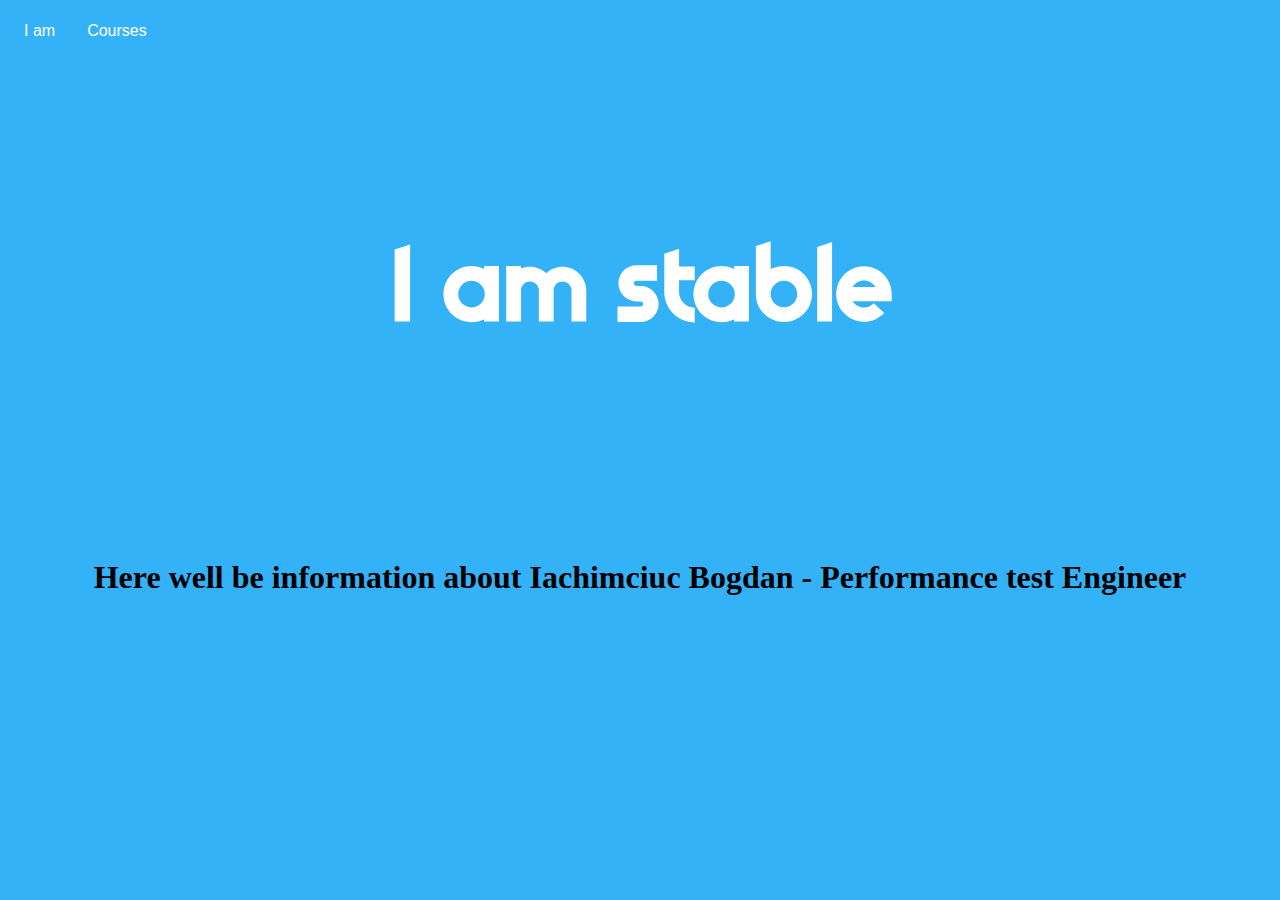
<file: index.html>
<!DOCTYPE html>
<html>
<head>
  <title>I am stable</title>
  <link rel="stylesheet" href="css/style.css">
  <link rel="icon" type="image/x-icon" href="img/f_logo.ico">
  <script src="https://code.jquery.com/jquery-3.6.3.js" integrity="sha256-nQLuAZGRRcILA+6dMBOvcRh5Pe310sBpanc6+QBmyVM=" crossorigin="anonymous">
  </script>
  <script>
    $(function(){
      $('#include_footer').load('footer.html');
    });
  </script>
</head>
<body>
  <div class="navbar">
    <a href="/">I am</a>
    <div class="dropdown">
      <button class="dropbtn">Courses<i class="fa fa-caret-down"></i>
      </button>
      <div class="dropdown-content">
        <a href="lessons/performance">Performance</a>
        <a href="lessons/automation">Automation</a>
      </div>
    </div>
  </div>
  <svg
     viewBox="0 0 1024 480"
     height="480px"
     width="1024px">
    <defs/>
       <style>
      #title &gt; path {
         fill: #FFFFFF;
      }
      </style>
    <g
       id="title">
      <path
         d="m 266.63644,267.39564 h 15.47164 v -76.86546 l -15.47164,4.92727 z" />
      <path
         d="m 356.10802,211.91455 0.0985,3.15345 c -3.94182,-1.97091 -8.27782,-3.05491 -12.71237,-3.05491 -3.74473,0 -7.48945,0.68982 -10.93854,2.168 -3.35055,1.47818 -6.30691,3.44909 -8.96764,6.01127 -2.56218,2.56219 -4.53309,5.6171 -6.01127,8.96764 -1.37964,3.44909 -2.168,7.19382 -2.168,10.93855 0,3.74472 0.78836,7.48945 2.168,10.93854 1.47818,3.35055 3.44909,6.30691 6.01127,8.96764 2.66073,2.56218 5.61709,4.53309 8.96764,6.01127 3.44909,1.37964 7.19381,2.168 10.93854,2.168 4.43455,0 8.77055,-1.084 12.71237,-3.05491 l -0.0985,2.26655 h 14.78182 v -55.48109 z m -5.91273,39.61527 c -1.97091,1.18254 -4.336,1.87236 -6.70109,1.87236 -7.29236,0 -13.30363,-6.01127 -13.30363,-13.30363 0,-7.29237 6.01127,-13.30364 13.30363,-13.30364 2.56218,0 5.12437,0.68982 7.19382,2.168 2.168,1.28109 3.84327,3.252 4.82873,5.51855 0.88691,1.77381 1.28109,3.64618 1.28109,5.61709 0,2.36509 -0.59127,4.63163 -1.77382,6.70109 -1.18255,1.97091 -2.75927,3.64618 -4.82873,4.73018 z" />
      <path
         d="m 451.25519,219.69964 c -4.43454,-4.43455 -10.44582,-6.89819 -16.75273,-6.89819 -6.10981,0 -11.924,2.26655 -16.26,6.50401 -4.43454,-4.23746 -10.24872,-6.50401 -16.35854,-6.50401 -3.05491,0 -6.10982,0.59128 -8.86909,1.77382 v -2.66072 h -14.78182 v 55.48109 h 14.78182 v -30.94328 c 0,-4.82872 3.94182,-8.86909 8.86909,-8.86909 4.92727,0 8.96764,4.04037 8.96764,8.86909 v 30.94328 h 14.78181 v -30.94328 c 0,-4.82872 3.94182,-8.86909 8.86909,-8.86909 4.92728,0 8.96764,4.04037 8.96764,8.86909 v 30.94328 h 14.78182 v -30.94328 c 0,-6.3069 -2.46364,-12.21963 -6.99673,-16.75272 z" />
      <path
         d="m 512.57509,267.98691 c 9.9531,0 18.03382,-8.08073 18.03382,-18.03382 0,-9.95309 -8.08072,-18.03382 -18.03382,-18.03382 h -4.1389 c -1.47819,0 -2.56219,-1.18254 -2.56219,-2.56218 0,-1.47818 1.084,-2.66073 2.56219,-2.66073 h 20.596 v -15.47163 h -20.596 c -9.9531,0 -18.03382,8.17927 -18.03382,18.13236 0,9.95309 8.08072,18.03382 18.03382,18.03382 h 4.1389 c 1.37964,0 2.56219,1.18255 2.56219,2.56218 0,1.47818 -1.18255,2.56218 -2.56219,2.56218 h -23.05963 v 15.47164 z" />
      <path
         d="m 566.72582,226.30218 v -13.79636 h -15.66873 v -17.63964 l -14.78182,4.92727 v 38.23564 c 0,4.13891 0.78837,8.08073 2.36509,11.82546 1.47819,3.64618 3.74473,6.89818 6.504,9.65745 2.75928,2.85782 6.01128,5.02582 9.65746,6.60255 3.74473,1.57672 7.78509,2.36509 11.924,2.36509 v -14.78182 c -8.672,0 -15.66873,-6.99673 -15.66873,-15.66873 v -11.72691 z" />
      <path
         d="m 606.12863,211.91455 0.0985,3.15345 c -3.94182,-1.97091 -8.27782,-3.05491 -12.71236,-3.05491 -3.74473,0 -7.48946,0.68982 -10.93855,2.168 -3.35054,1.47818 -6.30691,3.44909 -8.96763,6.01127 -2.56218,2.56219 -4.53309,5.6171 -6.01128,8.96764 -1.37963,3.44909 -2.168,7.19382 -2.168,10.93855 0,3.74472 0.78837,7.48945 2.168,10.93854 1.47819,3.35055 3.4491,6.30691 6.01128,8.96764 2.66072,2.56218 5.61709,4.53309 8.96763,6.01127 3.44909,1.37964 7.19382,2.168 10.93855,2.168 4.43454,0 8.77054,-1.084 12.71236,-3.05491 l -0.0985,2.26655 h 14.78182 v -55.48109 z m -5.91273,39.61527 c -1.97091,1.18254 -4.336,1.87236 -6.70109,1.87236 -7.29236,0 -13.30364,-6.01127 -13.30364,-13.30363 0,-7.29237 6.01128,-13.30364 13.30364,-13.30364 2.56218,0 5.12436,0.68982 7.19382,2.168 2.168,1.28109 3.84327,3.252 4.82872,5.51855 0.88691,1.77381 1.2811,3.64618 1.2811,5.61709 0,2.36509 -0.59128,4.63163 -1.77382,6.70109 -1.18255,1.97091 -2.75928,3.64618 -4.82873,4.73018 z" />
      <path
         d="m 684.03032,240 c 0,-3.84327 -0.78836,-7.48945 -2.26654,-10.93854 -1.37964,-3.35055 -3.44909,-6.40546 -6.01128,-8.96764 -2.56218,-2.56218 -5.51854,-4.63164 -8.86909,-6.01127 -3.54763,-1.47819 -7.19382,-2.168 -10.93854,-2.168 -3.84328,0 -7.48946,0.68981 -10.93855,2.168 -0.88691,0.39418 -1.67527,0.68981 -2.36509,1.18254 v -28.08545 l -14.78182,4.92727 V 240 c 0,3.74473 0.68982,7.48946 2.168,10.93855 1.37964,3.35054 3.44909,6.30691 6.01127,8.86909 2.56219,2.66072 5.6171,4.63163 8.96764,6.01127 3.44909,1.47818 7.09527,2.26655 10.93855,2.26655 3.74472,0 7.39091,-0.78837 10.93854,-2.26655 3.252,-1.37964 6.30691,-3.44909 8.86909,-6.01127 2.56219,-2.56218 4.63164,-5.51855 6.01128,-8.86909 1.47818,-3.54764 2.26654,-7.19382 2.26654,-10.93855 z m -14.78182,0 c 0,7.29236 -6.01127,13.30364 -13.30363,13.30364 -7.39091,0 -13.30364,-6.01128 -13.30364,-13.30364 0,-7.39091 5.91273,-13.30364 13.30364,-13.30364 7.29236,0 13.30363,5.91273 13.30363,13.30364 z" />
      <path
         d="m 689.18242,267.39564 h 14.88036 V 187.968 l -14.88036,4.92727 z" />
      <path
         d="m 736.00538,267.78982 c 3.84327,0 7.588,-0.78836 11.13563,-2.36509 3.44909,-1.47818 6.504,-3.64618 9.06619,-6.30691 l -10.44582,-9.85455 c -2.56218,2.75928 -6.01128,4.23746 -9.756,4.23746 -4.82873,0 -9.06618,-2.56218 -11.43128,-6.30691 h 39.12255 V 240 c 0,-7.39091 -2.85782,-14.38764 -8.08073,-19.61054 -5.22291,-5.22291 -12.21963,-8.17928 -19.61054,-8.17928 -7.48946,0 -14.38764,2.95637 -19.70909,8.17928 -5.22291,5.2229 -8.08073,12.21963 -8.08073,19.61054 0,7.39091 2.85782,14.38764 8.08073,19.61055 5.32145,5.22291 12.21963,8.17927 19.70909,8.17927 z M 724.5741,232.90473 c 2.3651,-3.84327 6.60255,-6.40546 11.43128,-6.40546 4.73018,0 8.96763,2.56219 11.43127,6.40546 z" />
    </g>
  </svg>
  <h1>Here well be information about Iachimciuc Bogdan - Performance test Engineer</h1>
  <div id="include_footer"></div>
</body>
</html>
</file>
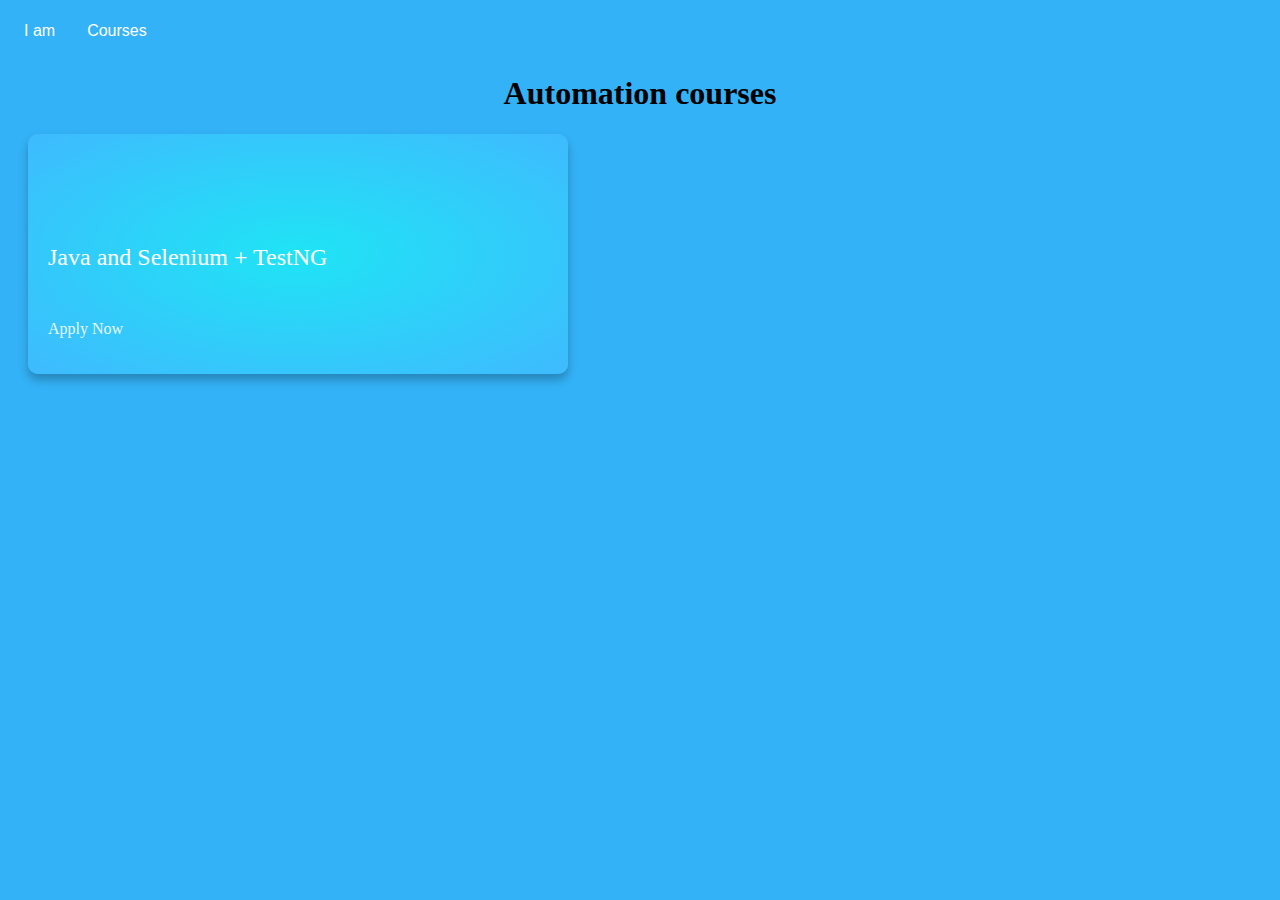
<file: lessons/automation.html>
<!DOCTYPE html>
<html>
<head>
  <title>I am stable</title>
  <link rel="stylesheet" href="../css/style.css">
  <link rel="icon" type="image/x-icon" href="../img/f_logo.ico">
  <script src="https://code.jquery.com/jquery-3.6.3.js" integrity="sha256-nQLuAZGRRcILA+6dMBOvcRh5Pe310sBpanc6+QBmyVM=" crossorigin="anonymous">
  </script>
  <script>
    $(function(){
      $('#include_footer').load('footer.html');
    });
  </script>
</head>
<body>
  <div class="navbar">
    <a href="/">I am</a>
    <div class="dropdown">
      <button class="dropbtn">Courses<i class="fa fa-caret-down"></i>
      </button>
      <div class="dropdown-content">
        <a href="performance">Performance</a>
        <a href="automation">Automation</a>
      </div>
    </div>
  </div>
  <h1>Automation courses</h1>
  <div class="card card-1">
      <div class="card__icon"><i class="fas fa-bolt"></i></div>
      <p class="card__exit"><i class="fas fa-times"></i></p>
      <h2 class="card__title">Java and Selenium + TestNG</h2>
      <p class="card__apply">
        <a class="card__link" href="javaplusseleniumandtestng">Apply Now<i class="fas fa-arrow-right"></i></a>
      </p>
    </div>
  <div id="include_footer"></div>
</body>
</html>
</file>
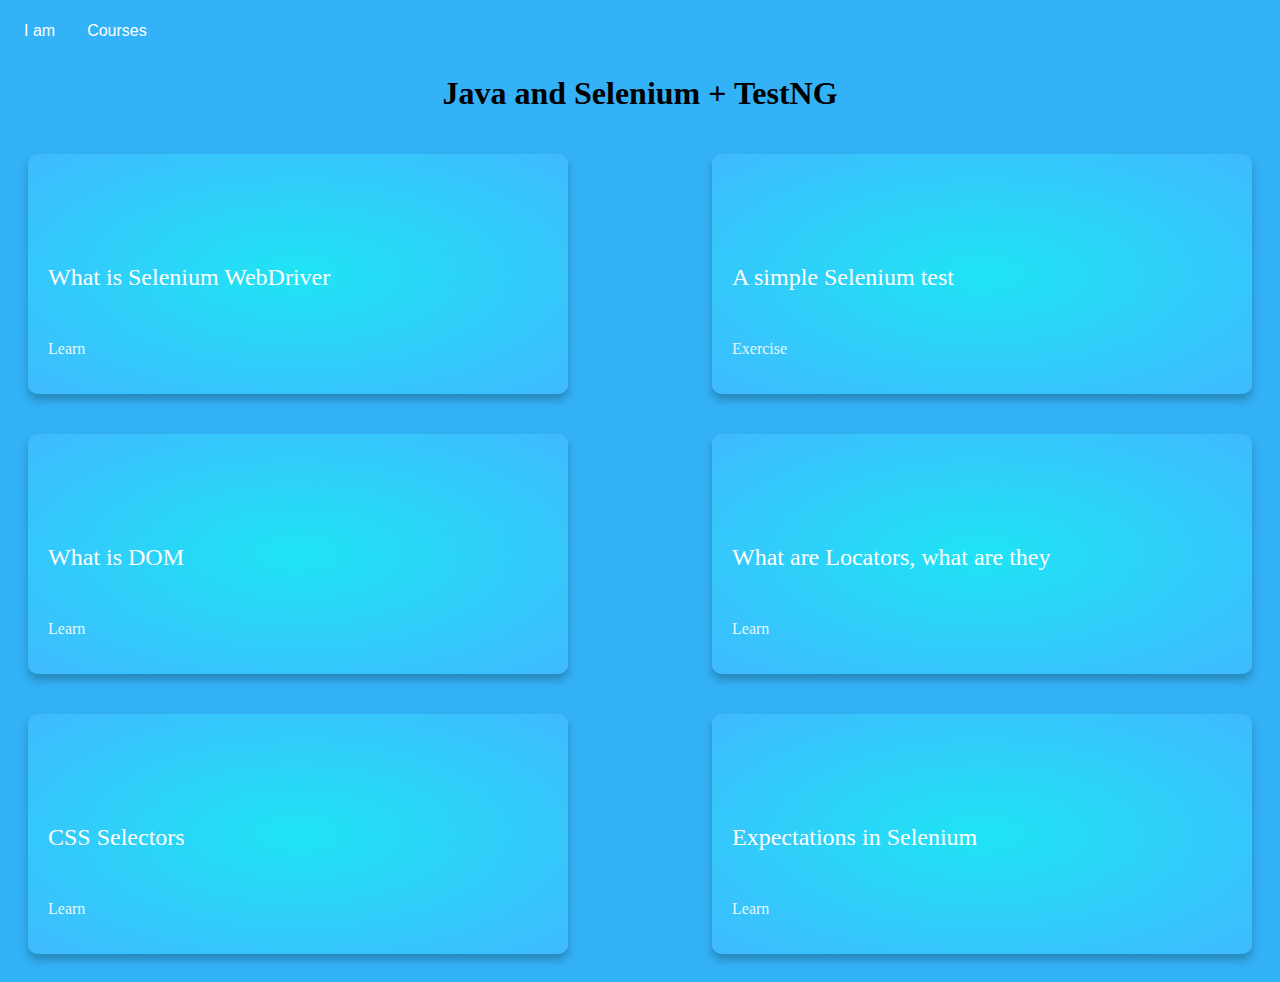
<file: lessons/javaplusseleniumandtestng.html>
<!DOCTYPE html>
<html>
<head>
  <title>I am stable</title>
  <link rel="stylesheet" href="../css/style.css">
  <link rel="icon" type="image/x-icon" href="../img/f_logo.ico">
  <script src="https://code.jquery.com/jquery-3.6.3.js" integrity="sha256-nQLuAZGRRcILA+6dMBOvcRh5Pe310sBpanc6+QBmyVM=" crossorigin="anonymous">
  </script>
  <script>
    $(function(){
      $('#include_footer').load('footer.html');
    });
  </script>
</head>
<body>
  <div class="navbar">
    <a href="/">I am</a>
    <div class="dropdown">
      <button class="dropbtn">Courses<i class="fa fa-caret-down"></i>
      </button>
      <div class="dropdown-content">
        <a href="performance">Performance</a>
        <a href="automation">Automation</a>
      </div>
    </div>
  </div>
  <h1>Java and Selenium + TestNG</h1>
  <div class="cards">
  <div class="card card-1">
      <div class="card__icon"><i class="fas fa-bolt"></i></div>
      <p class="card__exit"><i class="fas fa-times"></i></p>
      <h2 class="card__title">What is Selenium WebDriver</h2>
      <p class="card__apply">
        <a class="card__link" href="#">Learn<i class="fas fa-arrow-right"></i></a>
      </p>
    </div>
    <div class="card card-1">
        <div class="card__icon"><i class="fas fa-bolt"></i></div>
        <p class="card__exit"><i class="fas fa-times"></i></p>
        <h2 class="card__title">A simple Selenium test</h2>
        <p class="card__apply">
          <a class="card__link" href="#">Exercise<i class="fas fa-arrow-right"></i></a>
        </p>
      </div>
      <div class="card card-1">
          <div class="card__icon"><i class="fas fa-bolt"></i></div>
          <p class="card__exit"><i class="fas fa-times"></i></p>
          <h2 class="card__title">What is DOM</h2>
          <p class="card__apply">
            <a class="card__link" href="#">Learn<i class="fas fa-arrow-right"></i></a>
          </p>
        </div>
        <div class="card card-1">
            <div class="card__icon"><i class="fas fa-bolt"></i></div>
            <p class="card__exit"><i class="fas fa-times"></i></p>
            <h2 class="card__title">What are Locators, what are they</h2>
            <p class="card__apply">
              <a class="card__link" href="#">Learn<i class="fas fa-arrow-right"></i></a>
            </p>
          </div>
          <div class="card card-1">
              <div class="card__icon"><i class="fas fa-bolt"></i></div>
              <p class="card__exit"><i class="fas fa-times"></i></p>
              <h2 class="card__title">CSS Selectors</h2>
              <p class="card__apply">
                <a class="card__link" href="#">Learn<i class="fas fa-arrow-right"></i></a>
              </p>
            </div>
            <div class="card card-1">
                <div class="card__icon"><i class="fas fa-bolt"></i></div>
                <p class="card__exit"><i class="fas fa-times"></i></p>
                <h2 class="card__title">Expectations in Selenium</h2>
                <p class="card__apply">
                  <a class="card__link" href="#">Learn<i class="fas fa-arrow-right"></i></a>
                </p>
              </div>
  </div>
  <div id="include_footer"></div>
</body>
</html>
</file>
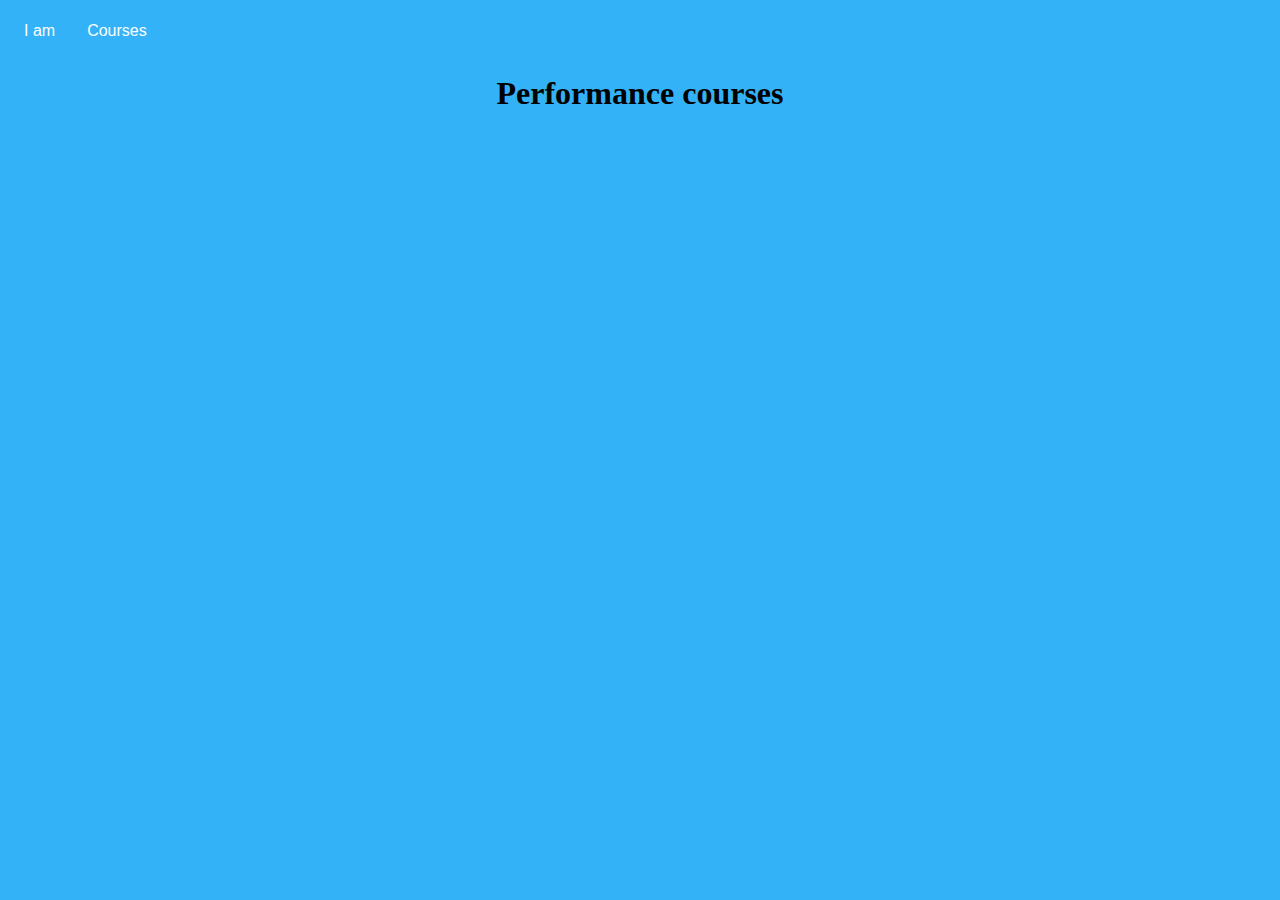
<file: lessons/performance.html>
<!DOCTYPE html>
<html>
<head>
  <title>I am stable</title>
  <link rel="stylesheet" href="../css/style.css">
  <link rel="icon" type="image/x-icon" href="../img/f_logo.ico">
  <script src="https://code.jquery.com/jquery-3.6.3.js" integrity="sha256-nQLuAZGRRcILA+6dMBOvcRh5Pe310sBpanc6+QBmyVM=" crossorigin="anonymous">
  </script>
  <script>
    $(function(){
      $('#include_footer').load('footer.html');
    });
  </script>
</head>
<body>
  <div class="navbar">
    <a href="/">I am</a>
    <div class="dropdown">
      <button class="dropbtn">Courses<i class="fa fa-caret-down"></i>
      </button>
      <div class="dropdown-content">
        <a href="performance">Performance</a>
        <a href="automation">Automation</a>
      </div>
    </div>
  </div>
  <h1>Performance courses</h1>
  <div id="include_footer"></div>
</body>
</html>
</file>
<file: css/style.css>
.footer {
    position:absolute;
    bottom:0px;
    width: 99%;
    margin: 0;
    text-align: center;
}

svg {
  position: relative;
  left: 50%;
  -webkit-transform: translateX(-50%);
}

body {
  background-color: #34B2F7;
}

h1 {
  text-align: center;
}

img {
  width: 0.7%;
  height: 0.7%;
}


/* Navbar container */
.navbar {
  overflow: hidden;
  font-family: Arial;
}

/* Links inside the navbar */
.navbar a {
  float: left;
  font-size: 16px;
  color: white;
  text-align: center;
  padding: 14px 16px;
  text-decoration: none;
}

/* The dropdown container */
.dropdown {
  float: center;
  overflow: hidden;
}

/* Dropdown button */
.dropdown .dropbtn {
  font-size: 16px;
  border: none;
  outline: none;
  color: white;
  padding: 14px 16px;
  background-color: inherit;
  font-family: inherit; /* Important for vertical align on mobile phones */
  margin: 0; /* Important for vertical align on mobile phones */
}

/* Add a red background color to navbar links on hover */
.navbar a:hover, .dropdown:hover .dropbtn {
  background-color: #1d9ade;
}

/* Dropdown content (hidden by default) */
.dropdown-content {
  display: none;
  position: absolute;
  min-width: 120px;
  z-index: 1;
}

/* Links inside the dropdown */
.dropdown-content a {
  float: none;
  color: black;
  padding: 12px 16px;
  border-radius: 0% 32% 32% 10%;
  text-decoration: none;
  display: block;
  text-align: left;
}

/* Add a grey background color to dropdown links on hover */
.dropdown-content a:hover {
  background-color: #1d9ade;
}

/* Show the dropdown menu on hover */
.dropdown:hover .dropdown-content {
  display: block;
}

.cards {
  display: flex;
  flex-wrap: wrap;
  justify-content: space-between;
}

.card {
  margin: 20px;
  padding: 20px;
  width: 500px;
  min-height: 200px;
  display: grid;
  grid-template-rows: 20px 50px 1fr 50px;
  border-radius: 10px;
  box-shadow: 0px 6px 10px rgba(0, 0, 0, 0.25);
  transition: all 0.2s;
}

.card:hover {
  box-shadow: 0px 6px 10px rgba(0, 0, 0, 0.4);
  transform: scale(1.01);
}

.card__link,
.card__exit,
.card__icon {
  position: relative;
  text-decoration: none;
  color: rgba(255, 255, 255, 0.9);
}

.card__link::after {
  position: absolute;
  top: 25px;
  left: 0;
  content: "";
  width: 0%;
  height: 3px;
  background-color: rgba(255, 255, 255, 0.6);
  transition: all 0.5s;
}

.card__link:hover::after {
  width: 100%;
}

.card__exit {
  grid-row: 1/2;
  justify-self: end;
}

.card__icon {
  grid-row: 2/3;
  font-size: 30px;
}

.card__title {
  grid-row: 3/4;
  font-weight: 400;
  color: #ffffff;
}

.card__apply {
  grid-row: 4/5;
  align-self: center;
}

.card-1 {
  background: radial-gradient(#1fe4f5, #3fbafe);
}
</file>
